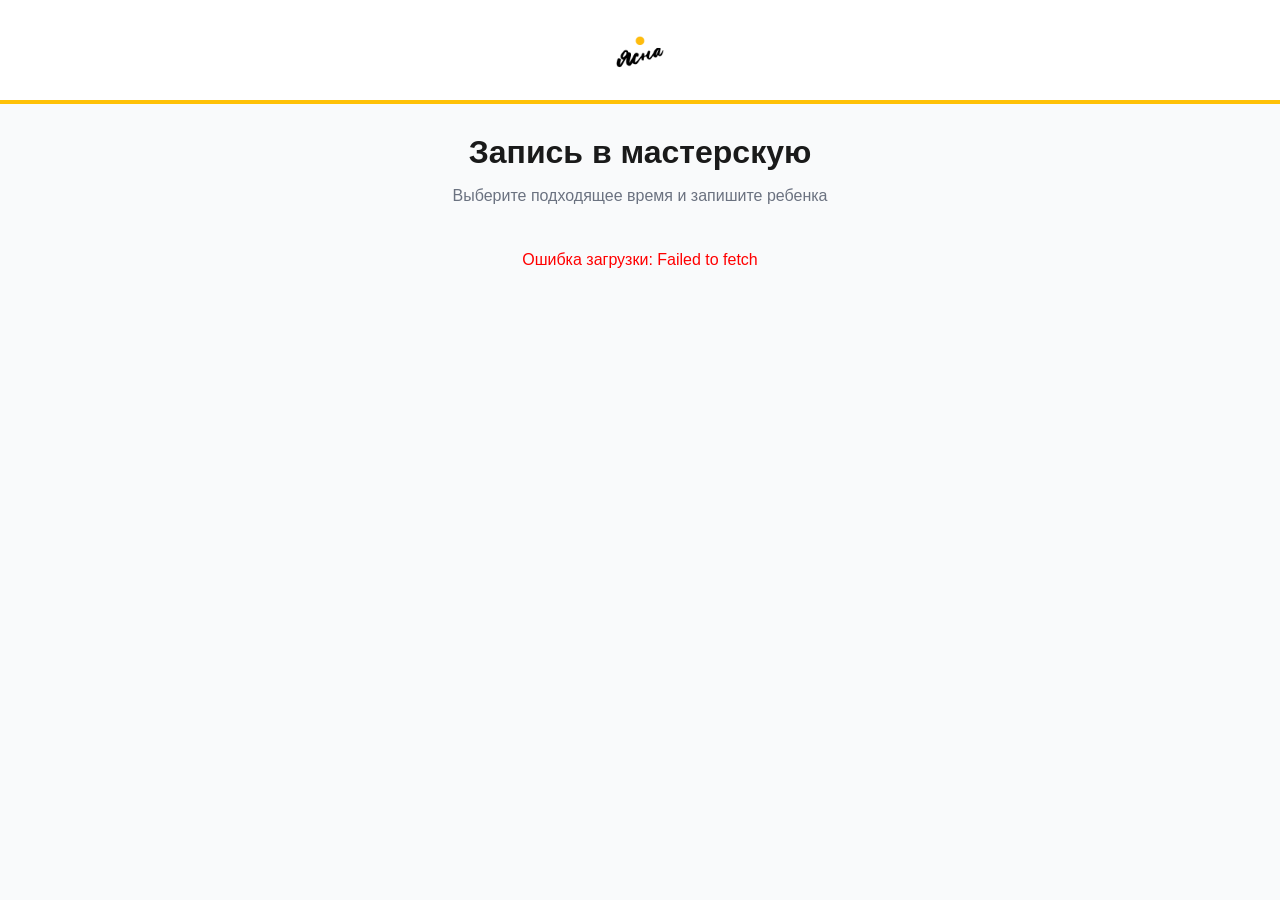
<file: frontend/index.html>
<!DOCTYPE html>
<html lang="ru">
<head>
    <meta charset="UTF-8">
    <meta http-equiv="refresh" content="0; url=book.html">
    <title>Ясна | Запись на занятия</title>
</head>
<body>
    <p style="text-align: center; margin-top: 50px;">Перенаправление...</p>
</body>
</html>
</file>
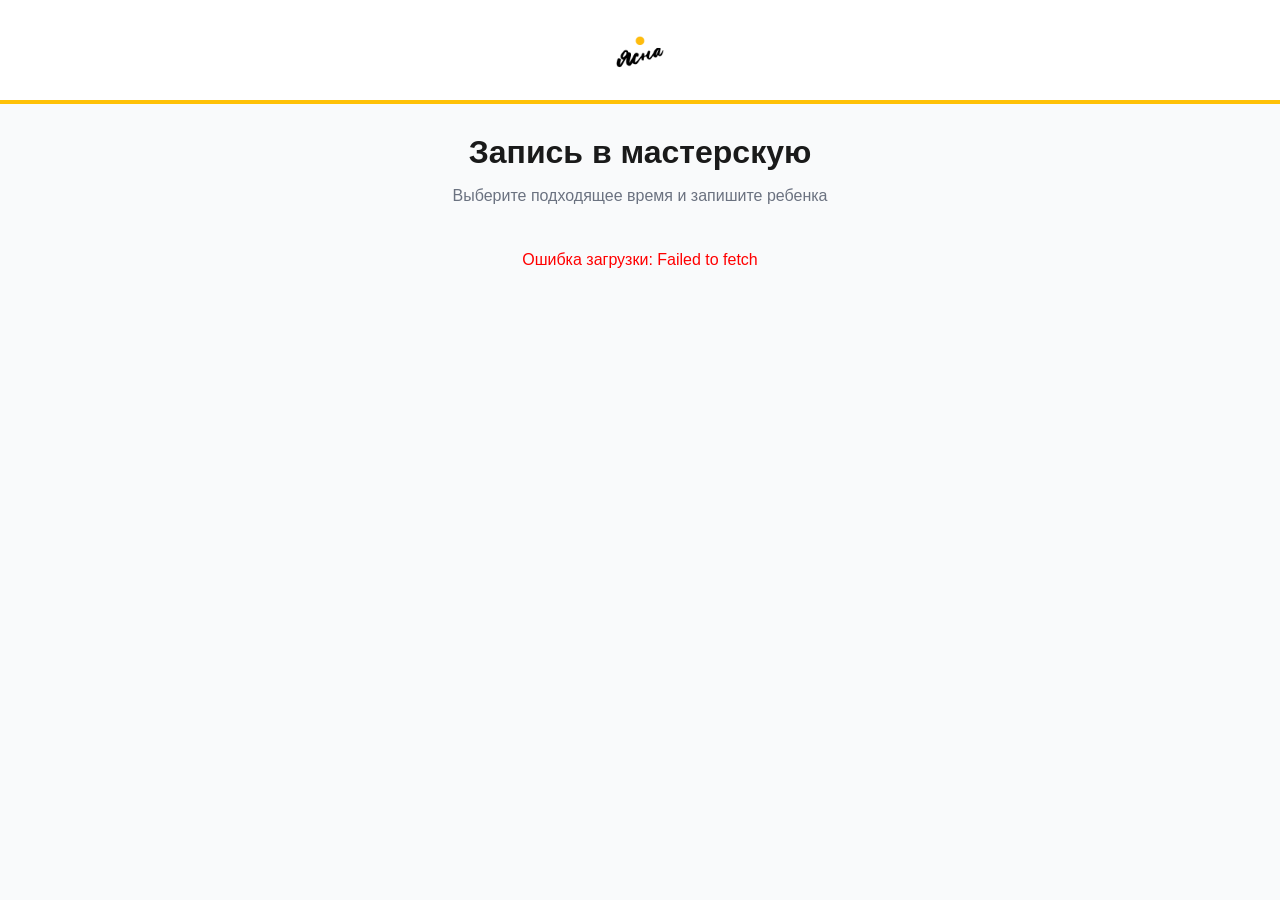
<file: frontend/book.html>
<!DOCTYPE html>
<html lang="ru">
<head>
    <meta charset="UTF-8">
    <meta name="viewport" content="width=device-width, initial-scale=1.0">
    <title>Ясна | Запись на занятие</title>
    <link rel="stylesheet" href="css/styles.css">
</head>
<body>

    <header style="background: white; padding: 20px; display: flex; align-items: center; justify-content: center; border-bottom: 4px solid var(--yellow);">
        <img src="img/yasna-logo.jpg" alt="Ясна" style="height: 60px; border-radius: 8px;">
    </header>

    <main style="max-width: 600px; margin: 30px auto; padding: 0 15px;">
        
        <div style="text-align: center; margin-bottom: 30px;">
            <h1 style="margin-bottom: 10px;">Запись в мастерскую</h1>
            <p style="color: var(--gray);">Выберите подходящее время и запишите ребенка</p>
        </div>

        <div id="lessons-container" style="display: flex; flex-direction: column; gap: 15px;"></div>

    </main>

    <div class="modal-overlay" id="modal-book">
        <div class="modal-content">
            <h3>Подтверждение записи</h3>
            <p style="color: var(--gray); font-size: 14px;" id="book-lesson-info">Выберите ребенка:</p>
            <div id="book-children-list" style="display: flex; flex-direction: column; gap: 10px; margin-bottom: 20px;"></div>
            <div style="display: flex; gap: 10px;">
                <button class="btn btn-block" id="btn-confirm-book" onclick="confirmBooking()">Записаться</button>
                <button class="btn btn-gray btn-block" onclick="closeModal('modal-book')">Отмена</button>
            </div>
        </div>
    </div>

    <div class="modal-overlay" id="modal-public">
        <div class="modal-content" style="text-align: center;">
            <h3>Требуется авторизация</h3>
            <p style="color: var(--gray); margin-bottom: 20px;">Чтобы записать ребенка, вам нужна персональная ссылка от мастера.</p>
            <button class="btn btn-block" onclick="closeModal('modal-public'); window.location.href='family.html'">Я по ссылке</button>
        </div>
    </div>

    <script src="js/ui.js"></script>
    <script src="js/api.js"></script>
    <script src="js/book.js"></script>
</body>
</html>
</file>
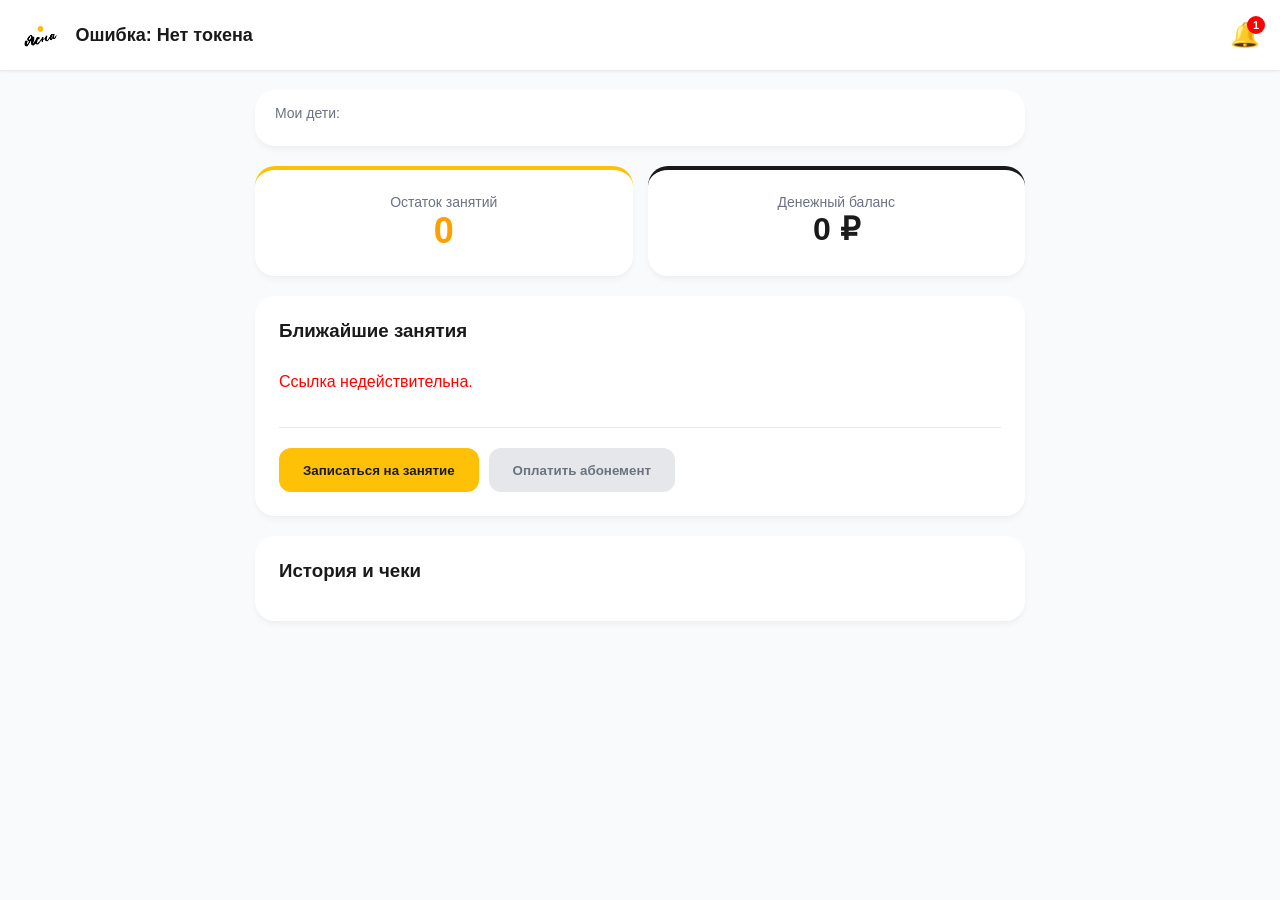
<file: frontend/family.html>
<!DOCTYPE html>
<html lang="ru">
<head>
    <meta charset="UTF-8">
    <meta name="viewport" content="width=device-width, initial-scale=1.0">
    <title>Ясна | Кабинет родителя</title>
    <link rel="stylesheet" href="css/styles.css">
</head>
<body style="background: var(--bg);">

    <header style="background: white; padding: 15px 20px; display: flex; align-items: center; justify-content: space-between; box-shadow: 0 1px 3px rgba(0,0,0,0.1);">
        <div style="display: flex; align-items: center; gap: 15px;">
            <img src="img/yasna-logo.jpg" alt="Ясна" style="height: 40px; border-radius: 8px;">
            <h1 style="font-size: 18px; margin: 0;" id="family-title">Личный кабинет</h1>
        </div>
        <div style="display: flex; align-items: center; gap: 15px;">
            <div style="position: relative; cursor: pointer;" onclick="showToast('У вас 1 новое уведомление')">
                <span style="font-size: 24px;">🔔</span>
                <span style="position: absolute; top: -5px; right: -5px; background: red; color: white; border-radius: 50%; width: 18px; height: 18px; font-size: 11px; display: flex; align-items: center; justify-content: center; font-weight: bold;">1</span>
            </div>
        </div>
    </header>

    <main style="max-width: 800px; margin: 20px auto; padding: 0 15px;">
        
        <div class="card" style="margin-bottom: 20px; padding: 15px 20px;">
            <div style="color: var(--gray); font-size: 14px; margin-bottom: 10px;">Мои дети:</div>
            <div id="children-tabs" style="display: flex; gap: 10px;"></div>
        </div>

        <div class="grid-2" style="margin-bottom: 20px;">
            <div class="card" style="text-align: center; border-top: 4px solid var(--yellow);">
                <div style="color: var(--gray); font-size: 14px;">Остаток занятий</div>
                <div style="font-size: 36px; font-weight: bold; color: var(--yellow-dark);" id="balance-lessons">0</div>
            </div>
            <div class="card" style="text-align: center; border-top: 4px solid var(--dark);">
                <div style="color: var(--gray); font-size: 14px;">Денежный баланс</div>
                <div style="font-size: 32px; font-weight: bold;" id="balance-money">0 ₽</div>
            </div>
        </div>

        <div class="card" style="margin-bottom: 20px;">
            <h3 style="margin-top: 0; margin-bottom: 15px;">Ближайшие занятия</h3>
            <div id="upcoming-lessons" style="display: flex; flex-direction: column; gap: 10px;"></div>
            <div style="margin-top: 20px; padding-top: 20px; border-top: 1px solid var(--border); display: flex; gap: 10px; flex-wrap: wrap;">
                <button class="btn" onclick="window.location.href='book.html'">Записаться на занятие</button>
                <button class="btn btn-gray" onclick="showToast('Переход к оплате')">Оплатить абонемент</button>
            </div>
        </div>

        <div class="card">
            <h3 style="margin-top: 0; margin-bottom: 15px;">История и чеки</h3>
            <div style="display: flex; flex-direction: column; gap: 10px;" id="history-list"></div>
        </div>

    </main>

    <script src="js/ui.js"></script>
    <script src="js/api.js"></script>
    <script src="js/family.js"></script>
</body>
</html>
</file>
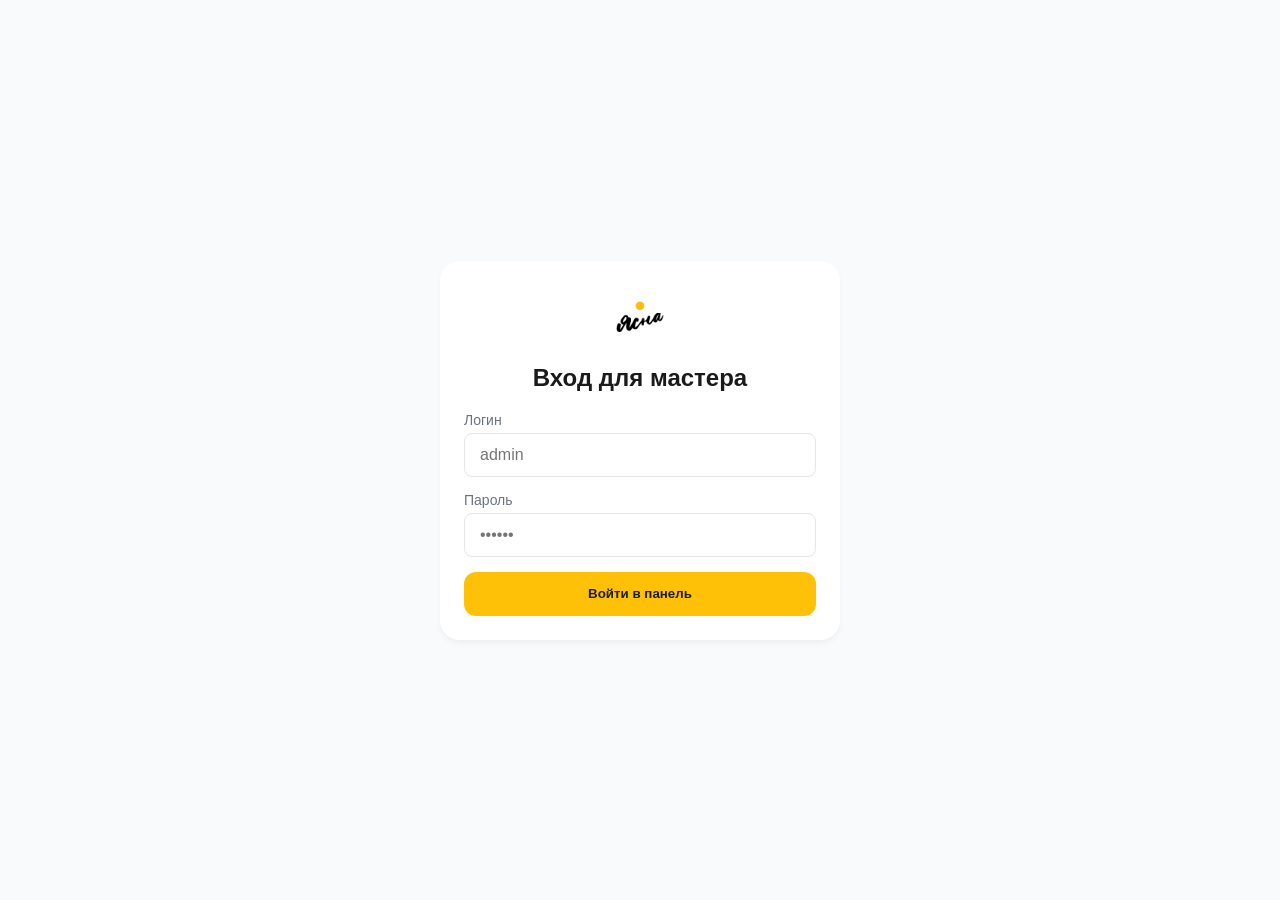
<file: frontend/master-login.html>
<!DOCTYPE html>
<html lang="ru">

<head>
    <meta charset="UTF-8">
    <meta name="viewport" content="width=device-width, initial-scale=1.0">
    <title>Вход | Ясна</title>
    <link rel="stylesheet" href="css/styles.css">
</head>

<body style="display: flex; align-items: center; justify-content: center; height: 100vh; background: #F9FAFB;">

    <div class="card" style="width: 100%; max-width: 400px;">
        <div style="text-align: center; margin-bottom: 20px;">
            <img src="img/yasna-logo.jpg" alt="Ясна" style="height: 60px; border-radius: 8px;">
            <h2 style="margin-top: 15px;">Вход для мастера</h2>
        </div>

        <form id="login-form">
            <div class="form-group">
                <label>Логин</label>
                <input type="text" id="login" class="form-input" required placeholder="admin">
            </div>
            <div class="form-group">
                <label>Пароль</label>
                <input type="password" id="password" class="form-input" required placeholder="••••••">
            </div>
            <button type="submit" class="btn btn-block">Войти в панель</button>
        </form>
    </div>

    <script src="js/ui.js"></script>
    <script>

        document.getElementById('login-form').addEventListener('submit', async (e) => {
            e.preventDefault();

            const password = document.getElementById('password').value;

            try {
                const response = await fetch('http://localhost:8000/api/master/login', {
                    method: 'POST',
                    headers: {
                        'Content-Type': 'application/json'
                    },
                    body: JSON.stringify({ password })
                });

                const data = await response.json();

                if (!response.ok) {
                    throw new Error(data.detail || 'Ошибка входа');
                }

                localStorage.setItem('master_token', data.access_token);
                window.location.href = 'master.html';

            } catch (err) {
                showToast(err.message, 'error');
            }
        });

    </script>
</body>

</html>
</file>
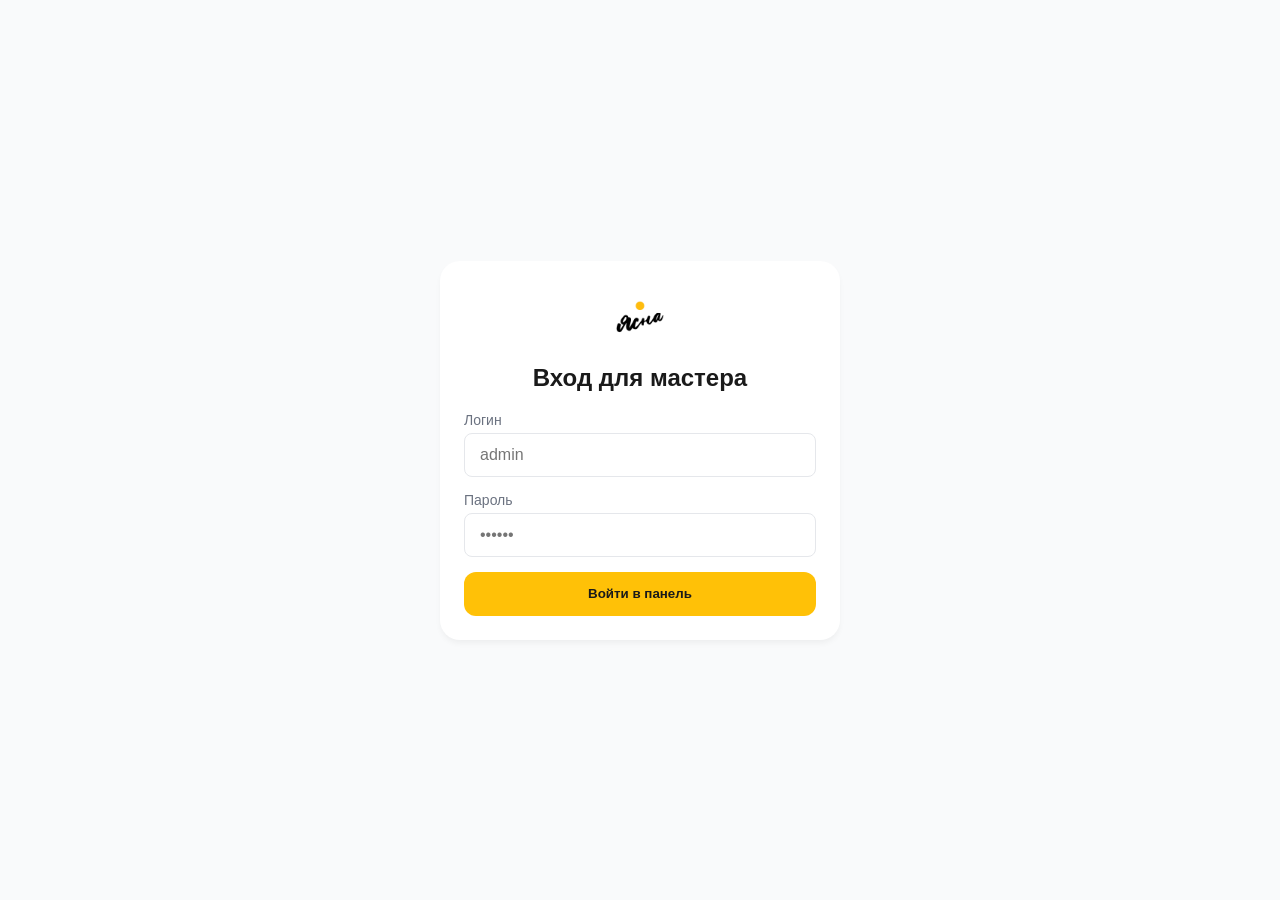
<file: frontend/master.html>
<!DOCTYPE html>
<html lang="ru">
<head>
    <meta charset="UTF-8">
    <meta name="viewport" content="width=device-width, initial-scale=1.0">
    <title>Ясна | Панель мастера</title>
    <link rel="stylesheet" href="css/styles.css">
</head>
<body>

    <header style="background: white; padding: 15px 20px; display: flex; align-items: center; justify-content: space-between; box-shadow: 0 1px 3px rgba(0,0,0,0.1); position: sticky; top: 0; z-index: 50;">
        <div style="display: flex; align-items: center; gap: 15px;">
            <img src="img/yasna-logo.jpg" alt="Ясна" style="height: 45px; border-radius: 8px;">
            <h1 style="font-size: 20px; margin: 0;">Панель управления</h1>
        </div>
        <div style="display: flex; align-items: center; gap: 15px;">
            <span style="color: var(--gray); font-size: 14px;">Мастер: Денис</span>
            <button type="button" class="btn btn-gray" style="padding: 8px 16px;" onclick="logout()">Выйти</button>
        </div>
    </header>

    <nav style="background: white; padding: 0 20px; display: flex; gap: 20px; border-bottom: 1px solid var(--border); overflow-x: auto;">
        <button type="button" class="nav-btn active" data-tab="dashboard" onclick="switchTab('dashboard')" style="background: none; border: none; padding: 15px 5px; cursor: pointer; font-weight: 600; color: var(--dark); border-bottom: 3px solid var(--yellow); white-space: nowrap;">Главная</button>
        <button type="button" class="nav-btn" data-tab="schedule" onclick="switchTab('schedule')" style="background: none; border: none; padding: 15px 5px; cursor: pointer; color: var(--gray); white-space: nowrap;">Расписание</button>
        <button type="button" class="nav-btn" data-tab="attendance" onclick="switchTab('attendance')" style="background: none; border: none; padding: 15px 5px; cursor: pointer; color: var(--gray); white-space: nowrap;">Посещаемость</button>
        <button type="button" class="nav-btn" data-tab="families" onclick="switchTab('families')" style="background: none; border: none; padding: 15px 5px; cursor: pointer; color: var(--gray); white-space: nowrap;">Семьи</button>
        <button type="button" class="nav-btn" data-tab="finance" onclick="switchTab('finance')" style="background: none; border: none; cursor: pointer; padding: 15px 5px; color: var(--gray); white-space: nowrap;">Абонементы и Оплаты</button>
    </nav>

    <main style="max-width: 1200px; margin: 30px auto; padding: 0 20px;">
        
        <section id="tab-dashboard">
            <h2 style="margin-bottom: 20px; font-size: 22px;">Сводка на сегодня</h2>
            <div class="grid">
                <div class="stat-card">
                    <div style="color: var(--gray); font-size: 14px; margin-bottom: 5px;">Занятий сегодня</div>
                    <div style="font-size: 30px; font-weight: bold;" id="stat-lessons">0</div>
                </div>
                <div class="stat-card">
                    <div style="color: var(--gray); font-size: 14px; margin-bottom: 5px;">Записано детей</div>
                    <div style="font-size: 30px; font-weight: bold;" id="stat-children">0</div>
                </div>
                <div class="stat-card red">
                    <div style="color: var(--gray); font-size: 14px; margin-bottom: 5px;">Заканчивается абонемент</div>
                    <div style="font-size: 30px; font-weight: bold;" id="stat-ending">0</div>
                </div>
            </div>
        </section>

        <section id="tab-schedule" style="display: none;">
            <div style="display: flex; justify-content: space-between; align-items: center; margin-bottom: 20px;">
                <h2 style="font-size: 22px; margin: 0;">Расписание</h2>
                <button type="button" class="btn" onclick="openModal('modal-create-lesson')">+ Создать занятие</button>
            </div>
            <div class="table-wrap">
                <table>
                    <thead><tr><th>Дата и время</th><th>Название</th><th>Мест</th><th>Статус</th></tr></thead>
                    <tbody id="schedule-list"></tbody>
                </table>
            </div>
        </section>

        <section id="tab-attendance" style="display: none;">
            <h2 style="font-size: 22px; margin-bottom: 20px;">Журнал посещаемости</h2>
            <div class="table-wrap">
                <table>
                    <thead><tr><th>Ребенок</th><th>Занятие</th><th>Статус</th><th>Действие</th></tr></thead>
                    <tbody id="attendance-list"></tbody>
                </table>
            </div>
        </section>

        <section id="tab-families" style="display: none;">
            <div style="display: flex; justify-content: space-between; align-items: center; margin-bottom: 20px;">
                <h2 style="font-size: 22px; margin: 0;">Семьи и дети</h2>
                <button type="button" class="btn" onclick="openModal('modal-create-family')">+ Добавить семью</button>
            </div>
            <div class="table-wrap">
                <table>
                    <thead><tr><th>Семья</th><th>Дети</th><th>Ссылка</th></tr></thead>
                    <tbody id="families-list"></tbody>
                </table>
            </div>
        </section>

        <section id="tab-finance" style="display: none;">
            <div style="display: flex; justify-content: space-between; align-items: center; margin-bottom: 20px;">
                <h2 style="font-size: 22px; margin: 0;">Абонементы</h2>
                <button type="button" class="btn" onclick="openModal('modal-create-subscription')">+ Создать абонемент</button>
            </div>
            <div class="table-wrap" style="margin-bottom: 35px;">
                <table>
                    <thead><tr><th>№</th><th>Семья</th><th>Название</th><th>Остаток</th><th>Стоимость</th></tr></thead>
                    <tbody id="subscriptions-list"></tbody>
                </table>
            </div>
            <h2 style="font-size: 22px; margin-bottom: 20px;">Платежи</h2>
            <div class="table-wrap">
                <table>
                    <thead><tr><th>Семья</th><th>Сумма</th><th>Статус</th><th>Дата</th></tr></thead>
                    <tbody id="finance-list"></tbody>
                </table>
            </div>
        </section>
    </main>

    <!-- МОДАЛКА: СОЗДАНИЕ СЕМЬИ -->
    <div class="modal-overlay" id="modal-create-family">
        <div class="modal-content">
            <h3>Новая семья</h3>
            <div class="form-group"><label>Имя родителя</label><input type="text" class="form-input" id="family-name" required value="Анна Иванова"></div>
            <div class="form-group"><label>Телефон</label><input type="text" class="form-input" id="family-phone" required value="+79991234567"></div>
            <div class="form-group"><label>Имя ребенка</label><input type="text" class="form-input" id="child-name" required value="Миша"></div>
            <div class="form-group"><label>Фамилия ребенка</label><input type="text" class="form-input" id="child-lastname" required value="Иванов"></div>
            <div class="form-group"><label>Дата рождения</label><input type="date" class="form-input" id="child-birthdate" required value="2015-01-01"></div>
            <div style="display: flex; gap: 10px; margin-top: 20px;">
                <button type="button" class="btn btn-block" onclick="createFamily()">Создать</button>
                <button type="button" class="btn btn-gray btn-block" onclick="closeModal('modal-create-family')">Отмена</button>
            </div>
        </div>
    </div>

    <!-- МОДАЛКА: СОЗДАНИЕ ЗАНЯТИЯ -->
    <div class="modal-overlay" id="modal-create-lesson">
        <div class="modal-content">
            <h3>Новое занятие</h3>
            <div class="form-group"><label>Название</label><input type="text" class="form-input" id="lesson-title" required value="Столярка (Новички)"></div>
            <div class="form-group"><label>Дата и время</label><input type="datetime-local" class="form-input" id="lesson-date" required></div>
            <div class="form-group"><label>Количество мест</label><input type="number" class="form-input" id="lesson-capacity" required value="6"></div>
            <div style="display: flex; gap: 10px; margin-top: 20px;">
                <button type="button" class="btn btn-block" onclick="createLesson()">Создать</button>
                <button type="button" class="btn btn-gray btn-block" onclick="closeModal('modal-create-lesson')">Отмена</button>
            </div>
        </div>
    </div>

    <!-- МОДАЛКА: СОЗДАНИЕ АБОНЕМЕНТА -->
    <div class="modal-overlay" id="modal-create-subscription">
        <div class="modal-content">
            <h3>Новый абонемент</h3>
            <div class="form-group"><label>Семья</label><select class="form-input" id="subscription-family" required></select></div>
            <div class="form-group"><label>Название</label><input type="text" class="form-input" id="subscription-title" required value="Абонемент на 8 занятий"></div>
            <div class="form-group"><label>Количество занятий</label><input type="number" class="form-input" id="subscription-total" required value="8"></div>
            <div class="form-group"><label>Стоимость</label><input type="number" class="form-input" id="subscription-price" required value="5000"></div>
            <div class="form-group"><label>Действует до</label><input type="datetime-local" class="form-input" id="subscription-expires"></div>
            <div style="display: flex; gap: 10px; margin-top: 20px;">
                <button type="button" class="btn btn-block" onclick="createSubscription()">Создать</button>
                <button type="button" class="btn btn-gray btn-block" onclick="closeModal('modal-create-subscription')">Отмена</button>
            </div>
        </div>
    </div>

    <!-- МОДАЛКА: ССЫЛКА -->
    <div class="modal-overlay" id="modal-show-link">
        <div class="modal-content">
            <h3>Ссылка для родителя</h3>
            <p style="color: #EF4444; font-size: 14px; font-weight: bold;">Скопируйте её сейчас! Повторно она не отобразится.</p>
            <input type="text" class="form-input" id="family-link-input" readonly style="margin-bottom: 15px; background: #F3F4F6;">
            <button type="button" class="btn btn-block" onclick="copyLinkAndClose()">Скопировать и закрыть</button>
        </div>
    </div>

    <script src="js/ui.js"></script>
    <script src="js/auth.js"></script>
    <script src="js/api.js"></script>
    <script src="js/master.js"></script>
</body>
</html>
</file>
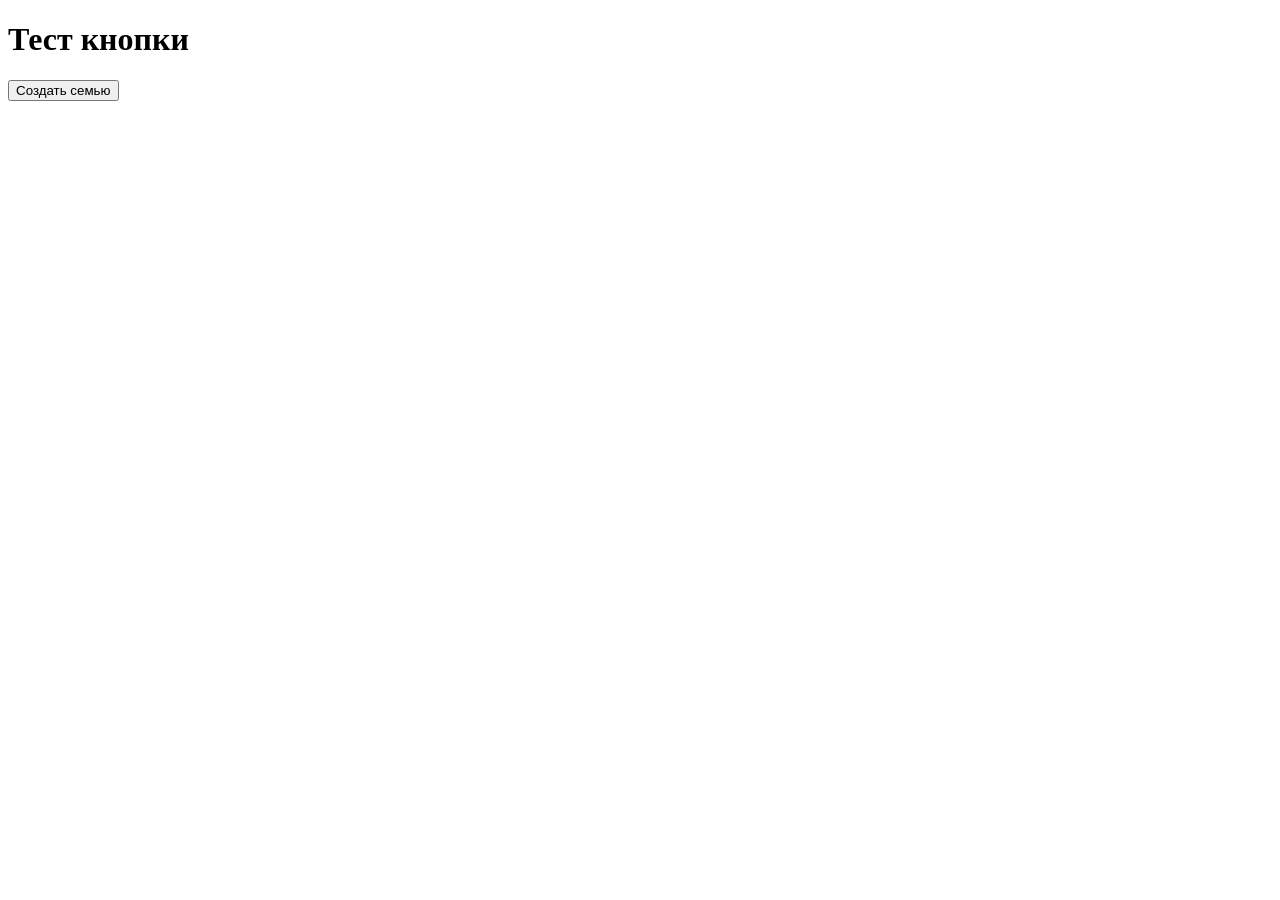
<file: frontend/test.html>
<!DOCTYPE html>
<html>
<head><title>Тест</title></head>
<body>
    <h1>Тест кнопки</h1>
    <button onclick="testCreate()">Создать семью</button>
    <div id="result" style="margin-top: 20px;"></div>

    <script>
        async function testCreate() {
            const resultDiv = document.getElementById('result');
            resultDiv.innerText = "Авторизация...";

            try {
                // 1. Логинимся, чтобы получить токен
                const loginRes = await fetch('http://127.0.0.1:8000/api/master/login', {
                    method: 'POST',
                    headers: { 'Content-Type': 'application/json' },
                    body: JSON.stringify({ password: 'yasna-demo-2026' })
                });
                const loginData = await loginRes.json();
                
                if (!loginData.access_token) throw new Error("Не удалось войти");
                const token = loginData.access_token;

                resultDiv.innerText = "Создание семьи...";

                // 2. Создаем семью
                const res = await fetch('http://127.0.0.1:8000/api/master/families', {
                    method: 'POST',
                    headers: {
                        'Content-Type': 'application/json',
                        'Authorization': 'Bearer ' + token
                    },
                    body: JSON.stringify({ name: "Тестовая Семья", phone: "123" })
                });
                
                const data = await res.json();
                resultDiv.innerText = "Успех! Семья создана: " + data.name;

            } catch (e) {
                resultDiv.innerText = "Ошибка: " + e.message;
            }
        }
    </script>
</body>
</html>
</file>
<file: frontend/css/styles.css>
:root {
    --yellow: #FFC107; 
    --yellow-dark: #FFA000; 
    --dark: #1A1A1A;      
    --gray: #6B7280;      
    --bg: #F9FAFB;        
    --card: #FFFFFF;      
    --border: #E5E7EB;
}

* { box-sizing: border-box; }

body {
    background-color: var(--bg);
    color: var(--dark);
    font-family: 'Inter', -apple-system, sans-serif;
    margin: 0;
    padding: 0;
    overflow-x: hidden; 
}

.btn {
    background-color: var(--yellow);
    color: var(--dark);
    font-weight: 600;
    padding: 12px 24px;
    border: none;
    border-radius: 12px;
    cursor: pointer;
    transition: 0.2s;
    min-height: 44px; 
    display: inline-flex;
    align-items: center;
    justify-content: center;
}
.btn:hover { background-color: var(--yellow-dark); }
.btn:disabled { background-color: #E5E7EB; color: #9CA3AF; cursor: not-allowed; }
.btn-gray { background-color: #E5E7EB; color: var(--gray); }
.btn-gray:hover { background-color: #D1D5DB; }
.btn-block { display: flex; width: 100%; }

.card {
    background: var(--card);
    padding: 24px;
    border-radius: 20px;
    box-shadow: 0 4px 6px -1px rgba(0,0,0,0.05);
}
.stat-card {
    background: var(--card);
    padding: 20px;
    border-radius: 20px;
    box-shadow: 0 4px 6px -1px rgba(0,0,0,0.05);
    border-left: 6px solid var(--yellow);
}
.stat-card.red { border-left-color: #EF4444; }

.grid { display: grid; grid-template-columns: repeat(auto-fit, minmax(200px, 1fr)); gap: 15px; margin-bottom: 30px; }
.grid-2 { display: grid; grid-template-columns: 1fr 1fr; gap: 15px; }

.form-group { margin-bottom: 15px; }
.form-group label { display: block; margin-bottom: 5px; font-size: 14px; color: var(--gray); }
.form-input {
    width: 100%; padding: 12px 15px; border: 1px solid var(--border);
    border-radius: 8px; font-size: 16px; outline: none; transition: 0.2s;
}
.form-input:focus { border-color: var(--yellow); }

.table-wrap { background: white; border-radius: 20px; box-shadow: 0 4px 6px -1px rgba(0,0,0,0.05); overflow-x: auto; }
table { width: 100%; border-collapse: collapse; text-align: left; }
th { background: #F3F4F6; color: var(--gray); font-size: 14px; padding: 15px; font-weight: 600; }
td { padding: 15px; border-top: 1px solid var(--border); }
tr:hover td { background: #F9FAFB; }

.badge { padding: 4px 8px; border-radius: 6px; font-size: 12px; font-weight: 600; }
.badge-green { background: #D1FAE5; color: #065F46; }
.badge-red { background: #FEE2E2; color: #991B1B; }

.toast {
    position: fixed; bottom: 20px; right: 20px; left: 20px; 
    background: var(--dark); color: white; text-align: center;
    padding: 15px 25px; border-radius: 12px; box-shadow: 0 10px 15px -3px rgba(0,0,0,0.1);
    transform: translateY(100px); opacity: 0; transition: 0.3s; z-index: 1000;
}
.toast.show { transform: translateY(0); opacity: 1; }
.toast.error { background: #EF4444; }

.modal-overlay {
    position: fixed; top: 0; left: 0; right: 0; bottom: 0; background: rgba(0,0,0,0.5);
    display: none; justify-content: center; align-items: center; z-index: 100;
    padding: 15px;
}
.modal-overlay.active { display: flex; }
.modal-content {
    background: white; padding: 25px; border-radius: 20px; width: 100%; max-width: 400px;
    animation: slideUp 0.3s ease; max-height: 90vh; overflow-y: auto;
}
@keyframes slideUp { from { transform: translateY(20px); opacity: 0; } to { transform: translateY(0); opacity: 1; } }

@media (max-width: 768px) {
    header { padding: 10px 15px !important; flex-direction: column; gap: 10px; text-align: center; }
    header img { height: 35px !important; }
    nav { padding: 0 10px !important; gap: 15px !important; }
    .nav-btn { font-size: 14px; padding: 12px 5px !important; }
    .grid { grid-template-columns: 1fr 1fr; gap: 10px; }
    .stat-card { padding: 15px; }
    .stat-card div[style*="font-size: 30px"] { font-size: 24px !important; }
    .grid-2 { grid-template-columns: 1fr 1fr; gap: 10px; }
    .grid-2 .card { padding: 15px; }
    .grid-2 .card div[style*="font-size: 36px"],
    .grid-2 .card div[style*="font-size: 32px"] { font-size: 24px !important; }
    table, thead, tbody, th, td, tr { display: block; }
    thead tr { position: absolute; top: -9999px; left: -9999px; }
    tr { border-bottom: 2px solid var(--border); margin-bottom: 10px; background: white; border-radius: 12px; padding: 10px; box-shadow: 0 2px 4px rgba(0,0,0,0.02); }
    td { border: none; position: relative; padding: 8px 8px 8px 40% !important; text-align: left; font-size: 14px; }
    td:before { position: absolute; top: 8px; left: 8px; width: 35%; padding-right: 10px; white-space: nowrap; font-weight: bold; color: var(--gray); font-size: 13px; }
    #schedule-list td:nth-of-type(1):before { content: "Время"; }
    #schedule-list td:nth-of-type(2):before { content: "Группа"; }
    #schedule-list td:nth-of-type(3):before { content: "Мест"; }
    #schedule-list td:nth-of-type(4):before { content: "Статус"; }
    #attendance-list td:nth-of-type(1):before { content: "Ребенок"; }
    #attendance-list td:nth-of-type(2):before { content: "Занятие"; }
    #attendance-list td:nth-of-type(3):before { content: "Статус"; }
    #attendance-list td:nth-of-type(4):before { content: "Действие"; }
    #families-list td:nth-of-type(1):before { content: "Семья"; }
    #families-list td:nth-of-type(2):before { content: "Дети"; }
    #families-list td:nth-of-type(3):before { content: "Ссылка"; }
    td .btn, td .btn-gray { width: 100%; margin-bottom: 5px; }
}
</file>
